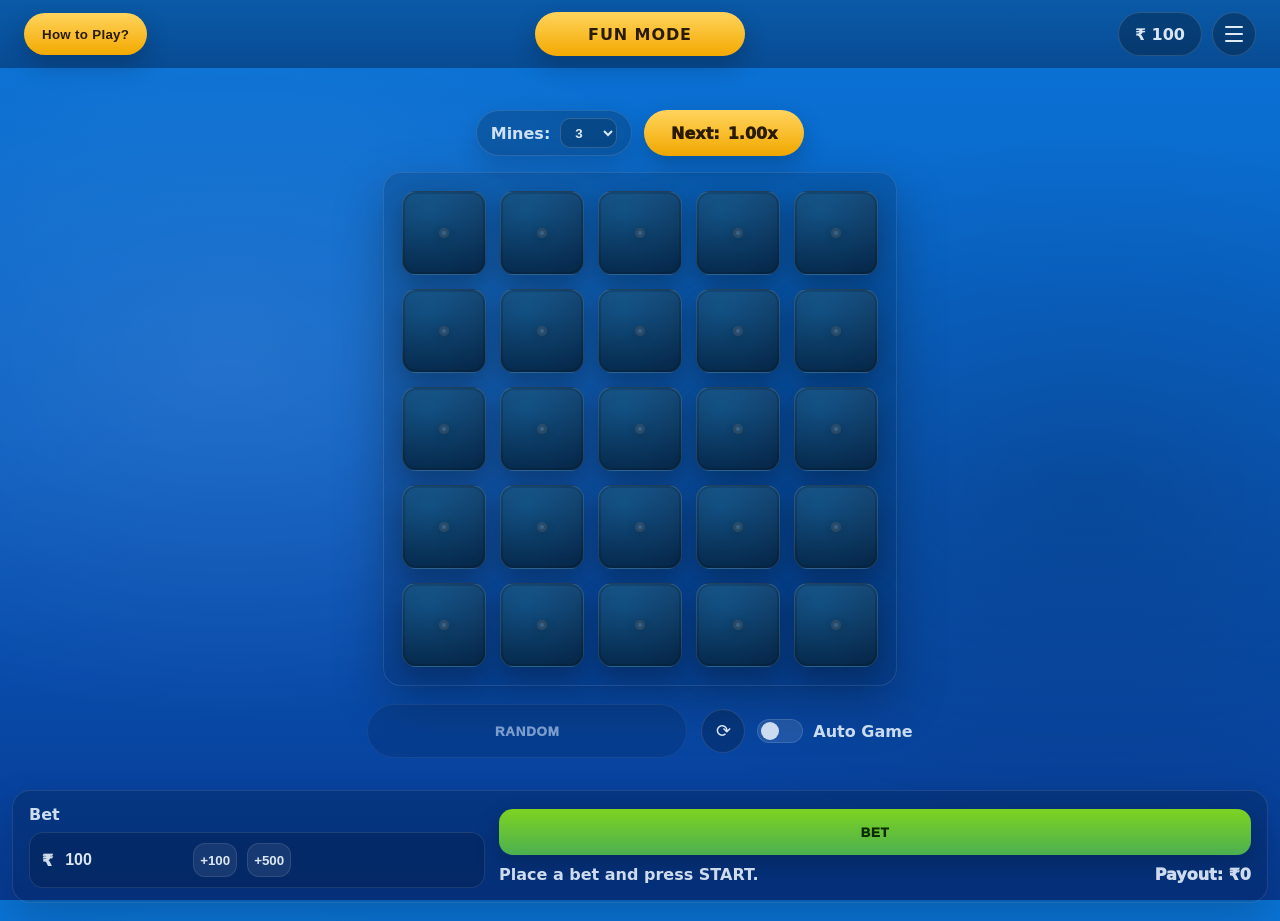
<file: index.html>
<!DOCTYPE html>
<html lang="en">
<head>
  <meta charset="UTF-8" />
  <meta name="viewport" content="width=device-width, initial-scale=1.0" />
  <title>Mines INR</title>
  <link rel="stylesheet" href="style.css" />
</head>
<body>
  <div class="app">
    <div class="shell">

      <header class="topbar">
        <button class="pill pill-yellow" id="howToBtn">How to Play?</button>

        <div class="modePill" id="modePill">FUN MODE</div>

        <div class="rightControls">
          <div class="balancePill" id="balancePill">₹ 2,999</div>
          <button id="menuBtn" class="iconBtn menuDots" aria-label="Menu">
  <span></span>
  <span></span>
  <span></span>
</button>

        </div>
      </header>

      <main class="stage">
        <div class="centerRow">
          <div class="minesPill">
            <div class="minesLabel">Mines:</div>
            <select class="minesSelect" id="minesSelect">
              <option value="1">1</option>
              <option value="3" selected>3</option>
              <option value="5">5</option>
              <option value="8">8</option>
              <option value="10">10</option>
            </select>
          </div>

          <div class="nextPill">
            <span class="nextLabel">Next:</span>
            <span class="nextValue" id="nextValue">1.10x</span>
          </div>
        </div>

        <div class="gridWrap">
          <div class="gridFrame">
            <div class="grid" id="grid" aria-label="Mines board"></div>
          </div>
        </div>

        <div class="underGrid">
          <button class="randomBtn" id="randomBtn">RANDOM</button>

          <div class="autoControls">
            <button class="miniIconBtn" id="refreshBtn" title="Reset board">⟳</button>

            <label class="toggle">
              <input type="checkbox" id="autoGameToggle" />
              <span class="toggleUi"></span>
              <span class="toggleText">Auto Game</span>
            </label>
          </div>
        </div>
      </main>

      <footer class="bottombar">
        <div class="betBox">
          <div class="betLabel">Bet</div>
          <div class="betRow">
            <span class="currency">₹</span>
            <input id="betInput" class="betInput" type="number" min="1" step="1" value="100" />
            <button class="betChip" data-chip="100">+100</button>
            <button class="betChip" data-chip="500">+500</button>
          </div>
        </div>

        <div class="actionBox">
          <button id="ctaBtn" class="ctaBtn betMode">
  BET
</button>

          <div class="infoLine">
            <span id="statusText" class="statusText">Place a bet and press START.</span>
            <span id="payoutText" class="payoutText">Payout: ₹0</span>
          </div>
        </div>
      </footer>
    </div>
  </div>

  <div class="modalOverlay hidden" id="howToOverlay">
    <div class="modal howtoModal">
      <div class="modalHead howtoHead">
        <div class="modalTitle howtoTitle">HOW TO PLAY</div>
        <button class="modalClose howtoClose" id="howToCloseBtn" aria-label="Close">✕</button>
      </div>

      <div class="modalBody howtoBody">
        <div class="howtoGameMark">
          <div class="howtoIcon" aria-hidden="true">
            <svg viewBox="0 0 64 32">
              <path class="s" d="M16 2.8l2.4 5 5.5.5-4.1 3.5 1.2 5.4-5-2.3-5 2.3 1.2-5.4-4.1-3.5 5.5-.5L16 2.8z"/>
              <path class="s" d="M30 6.8l1.9 3.9 4.3.4-3.2 2.7 1 4.2-4-1.9-4 1.9 1-4.2-3.2-2.7 4.3-.4L30 6.8z"/>
              <circle class="b" cx="46" cy="16" r="7"/>
              <path class="f" d="M50.5 8.3c1.6-1.7 3.2-1.2 3.2-1.2-.7 1.6-2.2 2.1-3.2 2.2z"/>
            </svg>
          </div>

          <div class="howtoGameTitle">MINES</div>
        </div>

        <div class="spribeMiniBoard" aria-hidden="true">
          <div class="sbCell"></div><div class="sbCell"></div><div class="sbCell"></div><div class="sbCell"></div><div class="sbCell"></div>

          <div class="sbCell"></div>
          <div class="sbCell safe"><span class="sbStar">★</span></div>
          <div class="sbCell"></div>
          <div class="sbCell boom"><span class="sbBoom">✸</span></div>
          <div class="sbCell"></div>

          <div class="sbCell"></div><div class="sbCell"></div>
          <div class="sbCell safe"><span class="sbStar">★</span></div>
          <div class="sbCell"></div><div class="sbCell"></div>

          <div class="sbCell"></div><div class="sbCell"></div><div class="sbCell"></div>
          <div class="sbCell safe"><span class="sbStar">★</span></div>
          <div class="sbCell"></div>

          <div class="sbCell"></div><div class="sbCell"></div><div class="sbCell"></div><div class="sbCell"></div><div class="sbCell"></div>
        </div>

        <p class="howtoText">Each tile hides either a star or a mine.</p>
        <p class="howtoText howtoText2">
          Increase the total number of stars for bigger odds and higher rewards.
          You can cash out after each turn, or try for increased winnings.
        </p>
      </div>
    </div>
  </div>


  <div class="modalOverlay hidden" id="infoOverlay">
    <div class="modal">
      <div class="modalHead">
        <div class="modalTitle" id="infoTitle">INFO</div>
        <button class="modalClose" id="infoCloseBtn">✕</button>
      </div>
      <div class="modalBody">
        <p class="modalText" id="infoBody"></p>
      </div>
    </div>
  </div>

  <div class="menuPanel hidden" id="menuPanel">
    <div class="menuHead">demo_user</div>

    <div class="menuRow">
      <span>Sound</span>
      <label class="switch">
        <input type="checkbox" id="soundToggle" />
        <span class="switchUi"></span>
      </label>
    </div>

    <div class="menuDivider"></div>
    <button class="menuItem" id="topupBtn" style="color: #4caf50;">+ Top Up Wallet</button>
    <button class="menuItem" id="rulesBtn">Game Rules</button>
    <button class="menuItem" id="fairBtn">Provably Fair Settings</button>

    <div class="menuDivider"></div>

    <button class="menuItem muted" id="homeBtn">Back to Home</button>
  </div>

  <script src="script.js"></script>
</body>
</html>
</file>
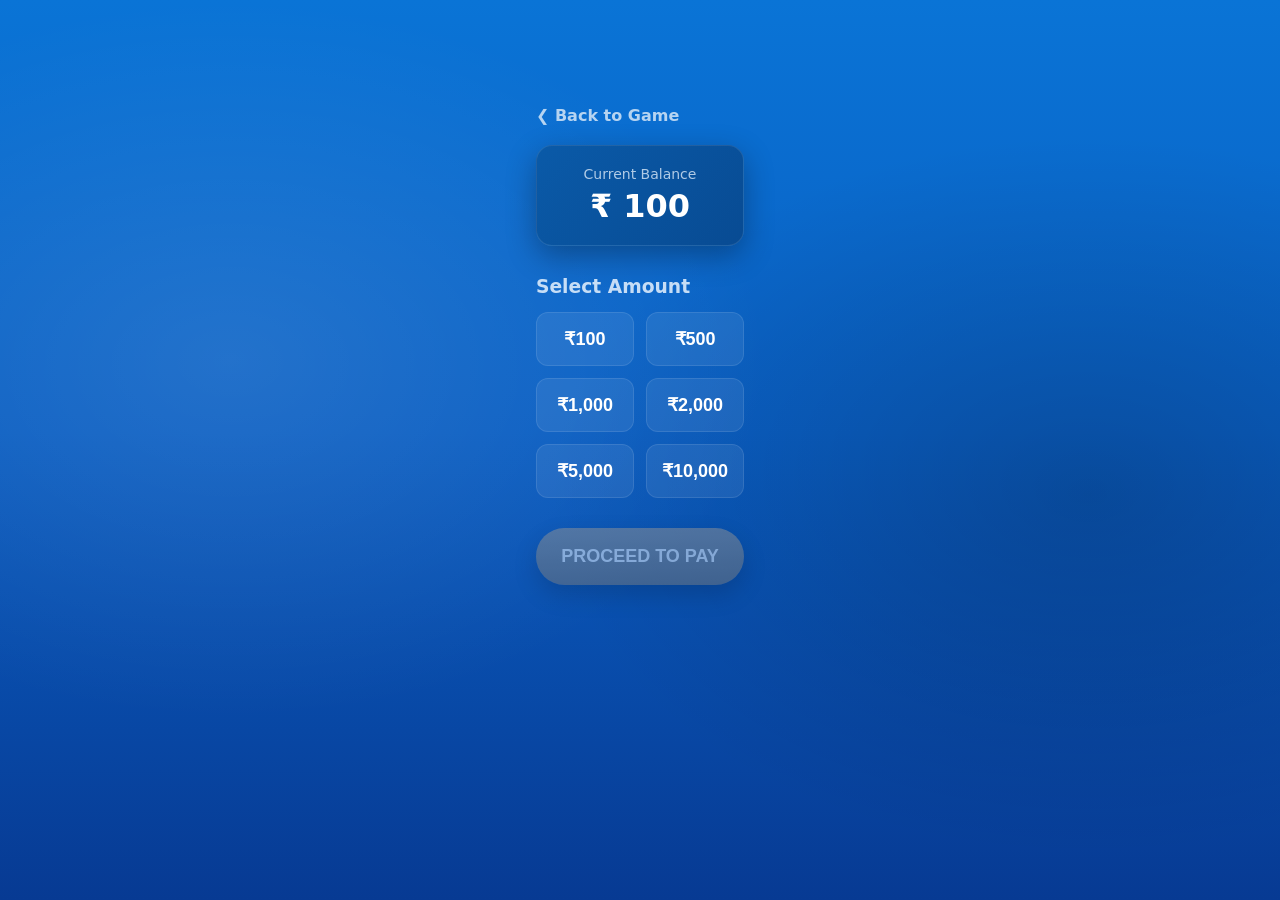
<file: topup.html>
<!DOCTYPE html>
<html lang="en">
<head>
  <meta charset="UTF-8" />
  <meta name="viewport" content="width=device-width, initial-scale=1.0, maximum-scale=1.0, user-scalable=no" />
  <title>Top Up Wallet</title>
  <link rel="stylesheet" href="style.css" />
  <style>
    .topup-shell { max-width: 480px; margin: 0 auto; padding: 20px; }
    .back-nav { display: flex; align-items: center; gap: 10px; margin-bottom: 20px; cursor: pointer; color: rgba(255,255,255,0.7); font-weight: 700;}
    
    .current-bal-card {
      background: linear-gradient(135deg, #0a5aa8, #084b93);
      padding: 20px; border-radius: 16px; text-align: center;
      box-shadow: 0 10px 30px rgba(0,0,0,0.3); border: 1px solid rgba(255,255,255,0.1);
      margin-bottom: 30px;
    }
    .bal-label { font-size: 14px; opacity: 0.8; margin-bottom: 5px; }
    .bal-value { font-size: 32px; font-weight: 900; color: #fff; }

    .amount-grid { display: grid; grid-template-columns: repeat(2, 1fr); gap: 12px; margin-bottom: 30px; }
    .amt-btn {
      background: rgba(255,255,255,0.08); border: 1px solid rgba(255,255,255,0.1);
      padding: 15px; border-radius: 12px; color: white; font-size: 18px; font-weight: 800;
      cursor: pointer; transition: 0.2s;
    }
    .amt-btn:hover { background: rgba(255,255,255,0.15); }
    .amt-btn.selected {
      background: #ffd45d; color: #2a1a00; border-color: #ffd45d;
      box-shadow: 0 0 15px rgba(255, 212, 93, 0.4);
    }

    .pay-btn {
      width: 100%; padding: 18px; border-radius: 99px; border: none;
      background: linear-gradient(180deg, #4caf50, #388e3c);
      color: white; font-size: 18px; font-weight: 900; cursor: pointer;
      box-shadow: 0 10px 25px rgba(0,0,0,0.3);
    }
    .pay-btn:disabled { opacity: 0.5; cursor: not-allowed; filter: grayscale(1); }

    .pay-overlay {
      position: fixed; inset: 0; background: #1a1a1a; z-index: 2000;
      display: flex; flex-direction: column; align-items: center; justify-content: center;
    }
    .upi-header { margin-bottom: 40px; text-align: center; }
    .upi-logo-row { display: flex; gap: 15px; justify-content: center; margin-bottom: 20px; }
    .upi-icon { width: 40px; height: 40px; border-radius: 8px; background: white; padding: 5px; }
    
    .pin-display {
      display: flex; gap: 15px; margin-bottom: 40px;
    }
    .pin-dot {
      width: 20px; height: 20px; border-radius: 50%;
      border: 2px solid rgba(255,255,255,0.3); transition: 0.2s;
    }
    .pin-dot.filled { background: white; border-color: white; }

    .keypad { display: grid; grid-template-columns: repeat(3, 1fr); gap: 20px; width: 100%; max-width: 320px; }
    .key {
      padding: 15px; font-size: 24px; font-weight: 600; color: white;
      background: transparent; border: none; cursor: pointer; border-radius: 50%;
    }
    .key:active { background: rgba(255,255,255,0.1); }
    
    .loader-spinner {
      border: 4px solid rgba(255,255,255,0.1); border-left-color: #4caf50;
      border-radius: 50%; width: 50px; height: 50px; animation: spin 1s linear infinite;
      margin-bottom: 20px;
    }
    @keyframes spin { 0% { transform: rotate(0deg); } 100% { transform: rotate(360deg); } }
  </style>
</head>
<body>

  <div class="app">
    <div class="topup-shell">
      <div class="back-nav" onclick="window.location.href='index.html'">
        <span>❮ Back to Game</span>
      </div>

      <div class="current-bal-card">
        <div class="bal-label">Current Balance</div>
        <div class="bal-value" id="displayBal">₹0</div>
      </div>

      <h3 style="opacity: 0.9; margin-bottom: 15px;">Select Amount</h3>
      <div class="amount-grid">
        <button class="amt-btn" data-amt="100">₹100</button>
        <button class="amt-btn" data-amt="500">₹500</button>
        <button class="amt-btn" data-amt="1000">₹1,000</button>
        <button class="amt-btn" data-amt="2000">₹2,000</button>
        <button class="amt-btn" data-amt="5000">₹5,000</button>
        <button class="amt-btn" data-amt="10000">₹10,000</button>
      </div>

      <button id="payNowBtn" class="pay-btn" disabled>PROCEED TO PAY</button>
    </div>
  </div>

  <div id="paymentModal" class="pay-overlay hidden">
    <div id="paymentStep1" style="width: 100%; display: flex; flex-direction: column; align-items: center;">
      <div class="upi-header">
        <h2 style="margin: 0;">Enter UPI PIN</h2>
        <p style="opacity: 0.7; font-size: 14px; margin-top: 5px;">Paying <span id="payAmountDisplay" style="color: #4caf50; font-weight: bold;"></span></p>
        <p style="font-size: 12px; color: #ffd45d; margin-top: 10px;">Hint: PIN is 0000</p>
      </div>

      <div class="pin-display">
        <div class="pin-dot" id="d1"></div>
        <div class="pin-dot" id="d2"></div>
        <div class="pin-dot" id="d3"></div>
        <div class="pin-dot" id="d4"></div>
      </div>

      <div class="keypad">
        <button class="key" onclick="pressKey(1)">1</button>
        <button class="key" onclick="pressKey(2)">2</button>
        <button class="key" onclick="pressKey(3)">3</button>
        <button class="key" onclick="pressKey(4)">4</button>
        <button class="key" onclick="pressKey(5)">5</button>
        <button class="key" onclick="pressKey(6)">6</button>
        <button class="key" onclick="pressKey(7)">7</button>
        <button class="key" onclick="pressKey(8)">8</button>
        <button class="key" onclick="pressKey(9)">9</button>
        <button class="key" onclick="pressKey('back')">⌫</button>
        <button class="key" onclick="pressKey(0)">0</button>
        <button class="key" onclick="submitPin()">✓</button>
      </div>
    </div>

    <div id="paymentStep2" class="hidden" style="text-align: center;">
      <div class="loader-spinner" id="spinner"></div>
      <div id="successCheck" class="hidden" style="font-size: 60px; color: #4caf50; margin-bottom: 20px;">✓</div>
      <h2 id="payStatusText">Verifying Payment...</h2>
      <p style="opacity: 0.6;">Please do not close this window.</p>
    </div>
  </div>

  <script src="topup.js"></script>
</body>
</html>
</file>
<file: style.css>
:root{
  --bgTop: #0a74d6;
  --bgMid: #0a5ec2;
  --bgBot: #073a93;

  --panelTop: #0a5aa8;
  --panelBot: #084b93;

  --glass: rgba(0,0,0,0.22);
  --glass2: rgba(0,0,0,0.16);
  --stroke: rgba(255,255,255,0.12);

  --tileOuter: rgba(0,0,0,0.18);
  --tileFace: #0b3a6c;
  --tileFace2: #0a2f5a;
  --tileStroke: rgba(40,160,255,0.35);

  --accentTop: #ffd45d;
  --accentBot: #f3a900;
  --accentText: #2a1a00;

--safeTop: #ffcf52;
--safeBot: #f56a00;


  --dangerTop: #ff7b7b;
  --dangerBot: #d42020;
}

*{ box-sizing: border-box; }
html, body { height: 100%; }

body{
  margin:0;
  font-family: system-ui, -apple-system, Segoe UI, Roboto, Arial, sans-serif;
  background:
    radial-gradient(900px 600px at 18% 40%, rgba(255,255,255,0.10), rgba(255,255,255,0) 60%),
    radial-gradient(900px 600px at 85% 55%, rgba(0,0,0,0.18), rgba(0,0,0,0) 60%),
    linear-gradient(180deg, var(--bgTop), var(--bgMid) 48%, var(--bgBot));
  color: rgba(235,245,255,0.92);
}

body{
  padding-top: 68px;
}


.app{
  min-height: 100%;
  display:flex;
  justify-content:center;
  padding: 18px 12px;
}

.shell{
  width: 100%;
  max-width: none;
  border-radius: 0;
  padding: 0;
  position: relative;
}


.topbar{
  height: 68px;

  position: fixed;
  top: 0;
  left: 0;
  right: 0;

  width: 100%;
  z-index: 1000;

  display: flex;
  align-items: center;
  justify-content: space-between;

  padding: 0 24px;
  border-radius: 0;
  background: linear-gradient(180deg, var(--panelTop), var(--panelBot));
}

.topbar{
  position: fixed;
}

.modePill{
  position: absolute;
  left: 50%;
  transform: translateX(-50%);
}


.pill{
  height: 42px;
  padding: 0 18px;
  border: none;
  border-radius: 999px;
  font-weight: 800;
  letter-spacing: 0.3px;
  cursor: pointer;
}

.pill-yellow{
  color: var(--accentText);
  background: linear-gradient(180deg, var(--accentTop), var(--accentBot));
  box-shadow: 0 10px 24px rgba(0,0,0,0.22);
}

.modePill{
  height: 44px;
  min-width: 210px;
  display:flex;
  align-items:center;
  justify-content:center;
  border-radius: 999px;
  font-weight: 900;
  letter-spacing: 0.9px;
  color: var(--accentText);
  background: linear-gradient(180deg, var(--accentTop), var(--accentBot));
  box-shadow: 0 10px 24px rgba(0,0,0,0.22);
}

.rightControls{
  display:flex;
  align-items:center;
  gap: 10px;
}

.balancePill{
  height: 44px;
  padding: 0 16px;
  display:flex;
  align-items:center;
  justify-content:center;
  border-radius: 999px;
  background: rgba(0,0,0,0.26);
  border: 1px solid rgba(255,255,255,0.14);
  font-weight: 900;
}

.iconBtn{
  height: 44px;
  width: 44px;
  border-radius: 999px;
  border: 1px solid rgba(255,255,255,0.14);
  background: rgba(0,0,0,0.26);
  cursor:pointer;
  display:grid;
  place-items:center;
}

.menuDots{
  display: flex;
  flex-direction: column;
  align-items: center;
  justify-content: center;
  gap: 5px;
}

.menuDots span{
  width: 18px;
  height: 2px;
  border-radius: 2px;
  background: rgba(235,245,255,0.95);
  display: block;
}

.iconBtn:hover .menuDots span{
  background: #ffffff;
  box-shadow: 0 0 8px rgba(255,255,255,0.6);
}
.stage{
  padding: 18px 16px 12px;
}

.centerRow{
  display:flex;
  justify-content:center;
  gap: 12px;
  margin-top: 6px;
}

.minesPill{
  height: 46px;
  display:flex;
  align-items:center;
  gap: 10px;
  padding: 0 14px;
  border-radius: 999px;
  background: rgba(0,0,0,0.20);
  border: 1px solid rgba(255,255,255,0.12);
  box-shadow: 0 10px 24px rgba(0,0,0,0.16);
}

.minesLabel{ font-weight: 900; opacity: 0.95; }

.minesSelect{
  height: 30px;
  border-radius: 10px;
  border: 1px solid rgba(255,255,255,0.16);
  background: rgba(0,0,0,0.18);
  color: rgba(235,245,255,0.92);
  padding: 0 10px;
  outline: none;
  font-weight: 800;
}

.nextPill{
  height: 46px;
  min-width: 160px;
  display:flex;
  align-items:center;
  justify-content:center;
  gap: 8px;
  padding: 0 18px;
  border-radius: 999px;
  color: var(--accentText);
  background: linear-gradient(180deg, var(--accentTop), var(--accentBot));
  font-weight: 950;
  box-shadow: 0 10px 24px rgba(0,0,0,0.20);
}

.gridWrap{
  display:flex;
  justify-content:center;
  margin-top: 16px;
}

.gridFrame{
  padding: 18px;
  border-radius: 18px;
  background: rgba(0,0,0,0.16);
  border: 1px solid rgba(255,255,255,0.10);
  box-shadow: 0 18px 50px rgba(0,0,0,0.25);
}

.grid{
  display:grid;
  grid-template-columns: repeat(5, 84px);
  grid-auto-rows: 84px;
  gap: 14px;
}

.tile{
  width: 84px;
  height: 84px;
  border-radius: 14px;
  perspective: 900px;
  cursor:pointer;
  user-select:none;
  -webkit-tap-highlight-color: transparent;
}
.tile.disabled{ cursor: not-allowed; opacity: 0.98; }

.tileInner{
  width: 100%;
  height: 100%;
  border-radius: 14px;
  position: relative;
  transform-style: preserve-3d;
  transition: transform 220ms ease;
}

.tile.revealed .tileInner{ transform: rotateY(180deg); }

.tileFace{
  position:absolute;
  inset: 0;
  border-radius: 14px;
  backface-visibility: hidden;
  border: 1px solid rgba(255,255,255,0.10);
}

.tileFront{
  background:
    linear-gradient(180deg, rgba(255,255,255,0.06), rgba(0,0,0,0.18)),
    radial-gradient(120px 120px at 30% 25%, rgba(0,170,255,0.18), rgba(0,0,0,0.25)),
    linear-gradient(180deg, var(--tileFace), var(--tileFace2));
  box-shadow:
    0 0 0 2px rgba(0,0,0,0.14) inset,
    0 10px 26px rgba(0,0,0,0.28);
  display:grid;
  place-items:center;
}

.tileFront::after{
  content:"";
  width: 10px; height: 10px;
  border-radius: 999px;
  background: rgba(235,245,255,0.20);
  box-shadow:
    0 0 0 3px rgba(0,0,0,0.26) inset,
    0 2px 10px rgba(0,0,0,0.20);
}

.tileBack{
  transform: rotateY(180deg);
  display:grid;
  place-items:center;
  font-size: 30px;
  font-weight: 950;
  box-shadow: 0 10px 26px rgba(0,0,0,0.28);
}

.tile.safe .tileBack{
  background:
    linear-gradient(180deg, rgba(255,255,255,0.20), rgba(0,0,0,0.12)),
    linear-gradient(180deg, var(--safeTop), var(--safeBot));
  box-shadow:
    0 0 0 2px rgba(0,0,0,0.16) inset,
    0 10px 26px rgba(0,0,0,0.22);
}

.tileBack .icon{
  width: 44px;
  height: 44px;
  display:block;
  filter: drop-shadow(0 6px 8px rgba(0,0,0,0.25));
}

.tile.safe .tileBack svg { fill: rgba(255,255,255,0.95); }


.tile.mine .tileBack{
  background:
    linear-gradient(180deg, rgba(255,255,255,0.14), rgba(0,0,0,0.10)),
    linear-gradient(180deg, var(--dangerTop), var(--dangerBot));
  color: #2a1a00;
  box-shadow:
    0 0 0 2px rgba(0,0,0,0.16) inset,
    0 10px 26px rgba(0,0,0,0.22);
}

.tile.selectedGlow .tileFront{
  box-shadow:
    0 0 0 2px rgba(0,255,170,0.40),
    0 10px 26px rgba(0,0,0,0.28);
}

.tile, .tileFace{ outline: none; }


.tile.mine.clickedMine .tileBack{
  background:
    radial-gradient(90px 90px at 50% 45%, rgba(255,255,255,0.20), rgba(255,255,255,0) 55%),
    linear-gradient(180deg, #ff9aa1, #ff4a4a);
}


.tile.mine:not(.clickedMine) .tileBack{
  background:
    linear-gradient(180deg, rgba(255,255,255,0.95), rgba(235,235,235,0.95));
  box-shadow:
    0 0 0 2px rgba(0,0,0,0.08) inset,
    0 10px 22px rgba(0,0,0,0.18);
}

.tile.mine:not(.clickedMine) .tileBack svg{
  fill: #000;
  filter: drop-shadow(0 4px 6px rgba(0,0,0,0.25));
}


.underGrid{
  display:flex;
  justify-content:center;
  align-items:center;
  gap: 14px;
  margin-top: 18px;
  padding-bottom: 10px;
}

.randomBtn{
  width: 320px;
  height: 54px;
  border-radius: 999px;
  border: 1px solid rgba(255,255,255,0.12);
  background: rgba(0,0,0,0.22);
  color: rgba(235,245,255,0.92);
  font-weight: 950;
  letter-spacing: 0.8px;
  cursor:pointer;
}
.randomBtn:disabled{ opacity: 0.55; cursor:not-allowed; }

.autoControls{
  display:flex;
  align-items:center;
  gap: 12px;
}

.miniIconBtn{
  width: 44px;
  height: 44px;
  border-radius: 999px;
  border: 1px solid rgba(255,255,255,0.12);
  background: rgba(0,0,0,0.22);
  color: rgba(235,245,255,0.92);
  cursor:pointer;
  font-size: 18px;
}

.toggle{
  display:flex;
  align-items:center;
  gap: 10px;
  color: rgba(235,245,255,0.9);
  font-weight: 800;
}

.toggle input{ display:none; }
.toggleUi{
  width: 46px;
  height: 24px;
  border-radius: 999px;
  border: 1px solid rgba(255,255,255,0.12);
  background: rgba(255,255,255,0.10);
  position: relative;
  display:inline-block;
}
.toggleUi::after{
  content:"";
  width: 18px;
  height: 18px;
  border-radius: 999px;
  background: rgba(235,245,255,0.85);
  position:absolute;
  top:50%;
  left:3px;
  transform: translateY(-50%);
  transition: transform 160ms ease;
}
.toggle input:checked + .toggleUi::after{
  transform: translate(22px, -50%);
}
.toggleText{ opacity: 0.95; }

.bottombar{
  margin-top: 10px;
  padding: 14px 16px;
  border-radius: 18px;
  background: rgba(0,0,0,0.18);
  border: 1px solid rgba(255,255,255,0.10);
  box-shadow: 0 16px 40px rgba(0,0,0,0.18);
  display:flex;
  gap: 14px;
  flex-wrap: wrap;
  align-items: center;
}

.betBox{
  flex: 1 1 260px;
  min-width: 260px;
}

.betLabel{
  font-weight: 900;
  opacity: 0.95;
  margin-bottom: 8px;
}

.betRow{
  display:flex;
  align-items:center;
  gap: 10px;
  background: rgba(0,0,0,0.16);
  border: 1px solid rgba(255,255,255,0.10);
  border-radius: 14px;
  padding: 10px 12px;
}

.currency{ opacity: 0.95; font-weight: 950; }

.betInput{
  width: 120px;
  border: none;
  outline:none;
  background: transparent;
  color: rgba(235,245,255,0.92);
  font-size: 16px;
  font-weight: 900;
}

.betChip{
  height: 34px;
  border-radius: 12px;
  border: 1px solid rgba(255,255,255,0.10);
  background: rgba(255,255,255,0.08);
  color: rgba(235,245,255,0.92);
  font-weight: 900;
  cursor:pointer;
}

.actionBox{
  flex: 2 1 360px;
  min-width: 320px;
  display:flex;
  flex-direction: column;
  gap: 10px;
}

.ctaBtn{
  height: 46px;
  border-radius: 14px;
  border: none;
  cursor:pointer;
  font-weight: 950;
  letter-spacing: 0.6px;
  background: linear-gradient(180deg, var(--accentTop), var(--accentBot));
  color: var(--accentText);
  box-shadow: 0 10px 24px rgba(0,0,0,0.22);
}
.ctaBtn:disabled{ opacity: 0.55; cursor:not-allowed; }

.ctaBtn.betMode{
  background: linear-gradient(180deg, #7ed321, #4caf50);
  color: #0b2a00;
}

.ctaBtn.cashoutMode{
  background: linear-gradient(180deg, #c9b08a, #9e8663);
  color: #2a1a00;
}


.ctaSecondary{
  background: rgba(255,255,255,0.10);
  border: 1px solid rgba(255,255,255,0.14);
  color: rgba(235,245,255,0.92);
  box-shadow: none;
}

.infoLine{
  display:flex;
  justify-content: space-between;
  gap: 14px;
  font-weight: 800;
  opacity: 0.95;
}
.payoutText{ font-weight: 950; }

.hidden{ display:none !important; }

.modalOverlay{
  position: fixed;
  inset: 0;
  background: rgba(0,0,0,0.55);
  display:flex;
  align-items:center;
  justify-content:center;
  padding: 18px;
  z-index: 50;
}

.modal{
  width: min(520px, 100%);
  border-radius: 18px;
  background: rgba(10,16,22,0.92);
  border: 1px solid rgba(255,255,255,0.12);
  box-shadow: 0 20px 60px rgba(0,0,0,0.55);
}

.modalHead{
  display:flex;
  align-items:center;
  justify-content: space-between;
  padding: 16px 16px 10px;
  border-bottom: 1px solid rgba(255,255,255,0.10);
}

.modalTitle{ font-weight: 950; letter-spacing: 0.5px; }
.modalClose{
  height: 34px;
  width: 34px;
  border-radius: 999px;
  border: 1px solid rgba(255,255,255,0.10);
  background: rgba(255,255,255,0.08);
  color: rgba(235,245,255,0.92);
  cursor:pointer;
}

.modalBody{
  padding: 16px;
  text-align:center;
}

.modalGameTitle{
  font-weight: 950;
  letter-spacing: 2px;
  opacity: 0.9;
  margin-bottom: 12px;
}

.modalText{
  margin: 10px 0 0;
  opacity: 0.9;
  line-height: 1.4;
}

.miniBoard{
  width: 180px;
  margin: 0 auto 12px;
  display:grid;
  grid-template-columns: repeat(5, 1fr);
  gap: 8px;
}
.miniCell{
  height: 26px;
  border-radius: 7px;
  background: rgba(255,255,255,0.12);
}
.miniCell.yellow{ background: var(--accentBot); }
.miniCell.red{ background: #ff4a4a; }

.menuPanel{
  position: fixed;
  top: 76px;
  right: 14px;
  width: 320px;
  border-radius: 14px;
  background: rgba(10,16,22,0.92);
  border: 1px solid rgba(255,255,255,0.12);
  box-shadow: 0 18px 55px rgba(0,0,0,0.55);
  z-index: 1200;
  overflow: hidden;
}


.menuHead{
  padding: 14px 14px 10px;
  font-weight: 950;
  opacity: 0.95;
}

.menuRow{
  padding: 10px 14px;
  display:flex;
  align-items:center;
  justify-content: space-between;
  opacity: 0.95;
}

.menuDivider{
  height: 1px;
  background: rgba(255,255,255,0.10);
}

.menuItem{
  width: 100%;
  text-align:left;
  padding: 12px 14px;
  border: none;
  background: transparent;
  color: rgba(235,245,255,0.92);
  cursor:pointer;
  font-weight: 850;
}
.menuItem:hover{ background: rgba(255,255,255,0.06); }
.menuItem.muted{ color: rgba(234,243,255,0.65); }

.switch{
  position:relative;
  width: 46px;
  height: 24px;
  display:inline-block;
}
.switch input{ display:none; }
.switchUi{
  position:absolute;
  inset:0;
  border-radius: 999px;
  border: 1px solid rgba(255,255,255,0.10);
  background: rgba(255,255,255,0.10);
}
.switchUi::after{
  content:"";
  position:absolute;
  top:50%;
  left:3px;
  width: 18px;
  height: 18px;
  border-radius: 999px;
  background: rgba(235,245,255,0.85);
  transform: translateY(-50%);
  transition: transform 160ms ease;
}
.switch input:checked + .switchUi::after{
  transform: translate(22px, -50%);
}


.howtoModal{
  width: min(520px, 92vw);
  border-radius: 14px;
  background: rgba(24, 26, 30, 0.96);
  border: 1px solid rgba(255,255,255,0.08);
  box-shadow: 0 22px 60px rgba(0,0,0,0.55);
}

.howtoHead{
  border-bottom: none;
  padding: 16px 18px 10px;
}

.howtoTitle{
  font-size: 16px;
  font-weight: 900;
  letter-spacing: 0.6px;
  color: rgba(240,246,255,0.92);
}

.howtoClose{
  width: 36px;
  height: 36px;
  border-radius: 999px;
  background: rgba(255,255,255,0.06);
  border: 1px solid rgba(255,255,255,0.10);
}

.howtoBody{
  padding: 12px 22px 22px;
  text-align: center;
}

.howtoGameMark{
  display: grid;
  justify-items: center;
  gap: 8px;
  margin-top: 4px;
  margin-bottom: 14px;
}

.howtoIcon{
  width: 44px;
  height: 22px;
  display: grid;
  place-items: center;
  opacity: 0.95;
}

.howtoIcon svg{
  width: 44px;
  height: 22px;
}
.howtoIcon .s{ fill: #3aa6ff; }
.howtoIcon .b{ fill: none; stroke: #3aa6ff; stroke-width: 2.2; }
.howtoIcon .f{ fill: #3aa6ff; }

.howtoGameTitle{
  font-weight: 900;
  letter-spacing: 2px;
  font-size: 18px;
  color: rgba(240,246,255,0.95);
}

.spribeMiniBoard{
  width: 230px;
  margin: 0 auto 14px;
  display: grid;
  grid-template-columns: repeat(5, 1fr);
  gap: 10px;
}

.sbCell{
  height: 34px;
  border-radius: 10px;
  background: rgba(255,255,255,0.96);
  box-shadow:
    0 2px 0 rgba(0,0,0,0.18) inset,
    0 10px 18px rgba(0,0,0,0.22);
  display: grid;
  place-items: center;
}

.sbCell.safe{
  background: linear-gradient(180deg, #ffd36a, #f2a400);
}

.sbCell.boom{
  background: linear-gradient(180deg, #ff7a86, #ff3d4b);
}

.sbStar{
  color: rgba(255,255,255,0.98);
  font-size: 18px;
  text-shadow: 0 3px 8px rgba(0,0,0,0.28);
  transform: translateY(-1px);
}

.sbBoom{
  color: rgba(255,220,80,0.98);
  font-size: 16px;
  text-shadow: 0 3px 8px rgba(0,0,0,0.28);
  transform: translateY(-1px);
}

.howtoText{
  margin: 10px 0 0;
  color: rgba(240,246,255,0.88);
  font-weight: 700;
  line-height: 1.4;
  font-size: 14px;
}

.howtoText2{
  margin-top: 12px;
  font-weight: 650;
  opacity: 0.92;
}

@media (max-width: 1024px) {
  .shell { max-width: 100vw; overflow-x: hidden; }
}

@media (max-width: 600px) {
  
  .topbar { padding: 0 10px; height: 56px; }
  body { padding-top: 56px; }
  .modePill { display: none; }
  
  .pill, .balancePill, .iconBtn {
    height: 36px; font-size: 13px; padding: 0 12px;
  }
  .iconBtn { width: 36px; }

  .gridFrame { width: 100%; max-width: 380px; padding: 10px; }
  .grid { grid-template-columns: repeat(5, 1fr); grid-auto-rows: auto; gap: 8px; }
  .tile { width: 100%; height: auto; aspect-ratio: 1 / 1; }

  .bottombar { padding: 10px; flex-direction: column; align-items: stretch; gap: 12px; }
  .betBox, .actionBox { flex: 1 1 auto; width: 100%; min-width: 0; }
  .betRow { padding: 8px; justify-content: space-between; }
  .betInput { width: 80px; font-size: 18px; }
  
  .underGrid {
    flex-wrap: wrap; 
    gap: 10px;       
  }

  .randomBtn {
    width: 100%;     
    height: 48px;
    order: 1;        
  }

  .autoControls {
    width: 100%;     
    justify-content: center; 
    order: 2;
  }
}


@media (max-height: 500px) and (orientation: landscape) {
  
  .topbar { height: 40px; }
  body { padding-top: 40px; }
  .pill, .balancePill, .iconBtn { height: 28px; font-size: 11px; padding: 0 8px; }
  .iconBtn { width: 28px; }
  .modePill { display: none; }

  .stage { padding: 4px; display: flex; flex-direction: row; justify-content: center; gap: 20px;}
  .gridWrap { margin-top: 0; }
  
  .gridFrame { padding: 6px; }
  .grid { gap: 6px; }
  .tile { width: 44px; height: 44px; } 
  
  .bottombar { 
    display: none; 
  }
  
  .underGrid { display: none; }
}
</file>
